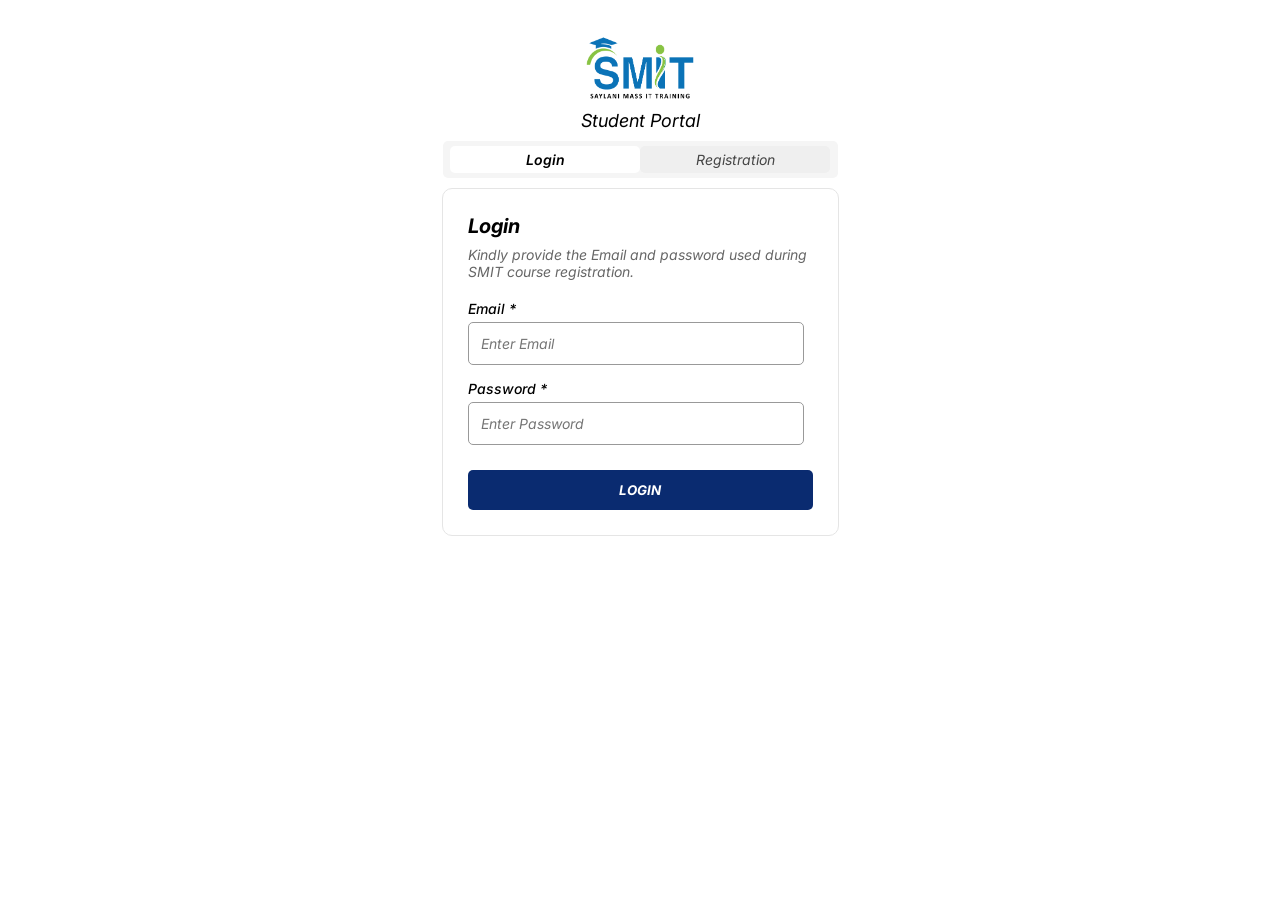
<file: index.html>
<!DOCTYPE html>
<html lang="en">
<head>
    <meta charset="UTF-8">
    <meta name="viewport" content="width=device-width, initial-scale=1.0">
    <title>SMIT Student Portal - Saylani Welfare</title>
    <link rel="stylesheet" href="style.css">
</head>
<body>

    <div class="container">
        <div class="logo-container">
            <img src="Images/logo.6lrMPvRL.png" alt="SMIT Logo">
            <p>Student Portal</p>
        </div>

        <div class="login-registration-btn">
            <button class="btn active" onclick="openTab('login')">Login</button>
            <button class="btn" onclick="openTab('registration')">Registration</button>
        </div>

        <div id="login" class="content active">
            <h3>Login</h3>
            <p>Kindly provide the Email and password used during SMIT course registration.</p>
            <form onsubmit="userLogin(); return false">
                <div class="input">
                    <label for="useremail">Email *</label>
                    <input type="text" id="loginuseremail" placeholder="Enter Email" required>
                </div>
                <div class="input">
                    <label for="userpassword">Password *</label>
                    <input type="password" id="loginuserpassword" placeholder="Enter Password" required>
                </div>
                <button class="login-btn">LOGIN</button>
            </form>
        </div>

        <div id="registration" class="content">
            <h3>Registration</h3>
            <p>Kindly provide the Email and Password used during SMIT course registration.</p>
            <form onsubmit="userRegistration(); return false">
                <div class="input">
                    <label for="username">Fullname *</label>
                    <input type="text" id="registrationusername" placeholder="Enter Full Name" required>
                </div>
                <div class="input">
                    <label for="useremail">Email *</label>
                    <input type="email" id="registrationuseremail" placeholder="Enter Email" required>
                </div>
                <div class="input">
                    <label for="userpassword">Password *</label>
                    <input type="text" id="registrationuserpassword" placeholder="Enter Password" required>
                </div>
                <p id="strongpasswordregex"></p>
                <button class="registration-btn">REGISTRATION</button>
            </form>
        </div>
    </div>

    <script src="script.js"></script>
</body>
</html>
</file>
<file: style.css>
@font-face {
    font-family: Inter-Italic;
    src: url(Inter-Italic-VariableFont_opsz\,wght.ttf);
}

*{
    margin: 0;
    padding: 0;
    font-family: Inter-Italic;
}

body {
    display: flex;
    justify-content: center;
    align-items: center;
}

.container {
    padding: 30px 0px 20px 0px;
    border-radius: 8px;
    text-align: center;
}

.container .logo-container img {
    width: 120px;
}

.container .logo-container p {
    color: #000;
    margin: 0px 0 10px;
    font-size: 18px;
}

.container .login-registration-btn {
    display: flex;
    justify-content: center;
    align-items: center;
    padding: 5px 0px;
    width: 395px;
    margin: 0 auto 10px auto;
    background-color: #f5f5f5;
    border-radius: 5px;
    overflow: hidden;
}

.container .login-registration-btn .btn {
    padding: 5px 12px;
    width: 190px;
    border-radius: 5px;
    border: none;
    cursor: pointer;
    font-size: 14px;
    transition: 0.3s;
    color: #454545;
}

.container .login-registration-btn .btn.active {
    background-color: #fff;
    color: #000;
    font-weight: 600;
}

.container .content {
    display: none;
    text-align: left;
    width: 345px;
    padding: 25px;
    border-radius: 10px;
    border: 1px solid #e5e5e5;
}

.container .content.active {
    display: inline-block;
}

.container .content h3 {
    margin-bottom: 8px;
    font-size: 20px;
}

.container .content p {
    font-size: 14px;
    color: #666;
    margin-bottom: 20px;
}

.container .content form .input {
    margin-bottom: 15px;
}

.container .content form .input label {
    display: block;
    font-size: 14px;
    margin-bottom: 5px;
    font-weight: 500;
}

.container .content form .input input {
    width: 90%;
    padding: 12px;
    border: 1px solid #999;
    border-radius: 5px;
    font-size: 14px;
}

.container .content form .login-btn, .registration-btn {
    width: 100%;
    padding: 12px;
    background-color: #0a2b70;
    color: white;
    border: none;
    border-radius: 5px;
    font-weight: bold;
    cursor: pointer;
    margin-top: 10px;
}

.container .content form .login-btn:hover, .registration-btn:hover {
    background-color: #2b4f8c;
}

.container .content form p {
    color: #ff0000;
}
</file>
